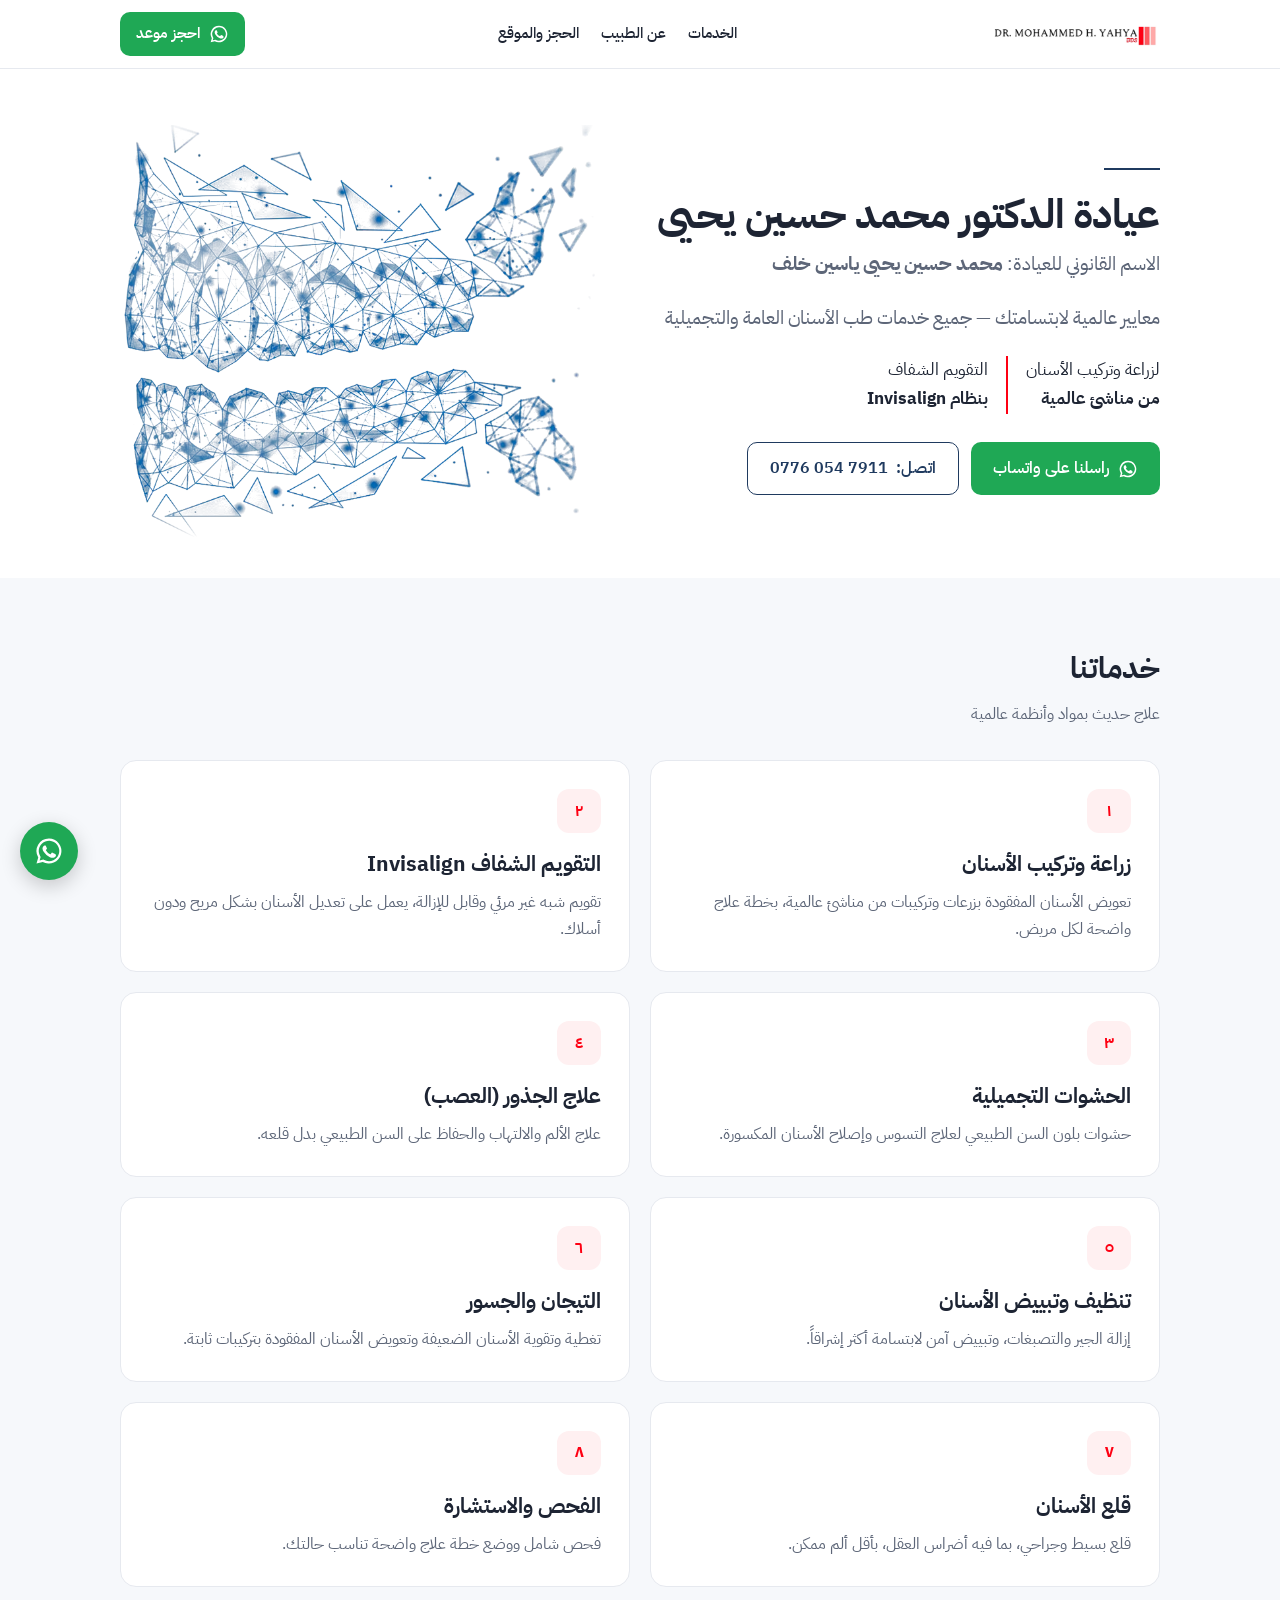
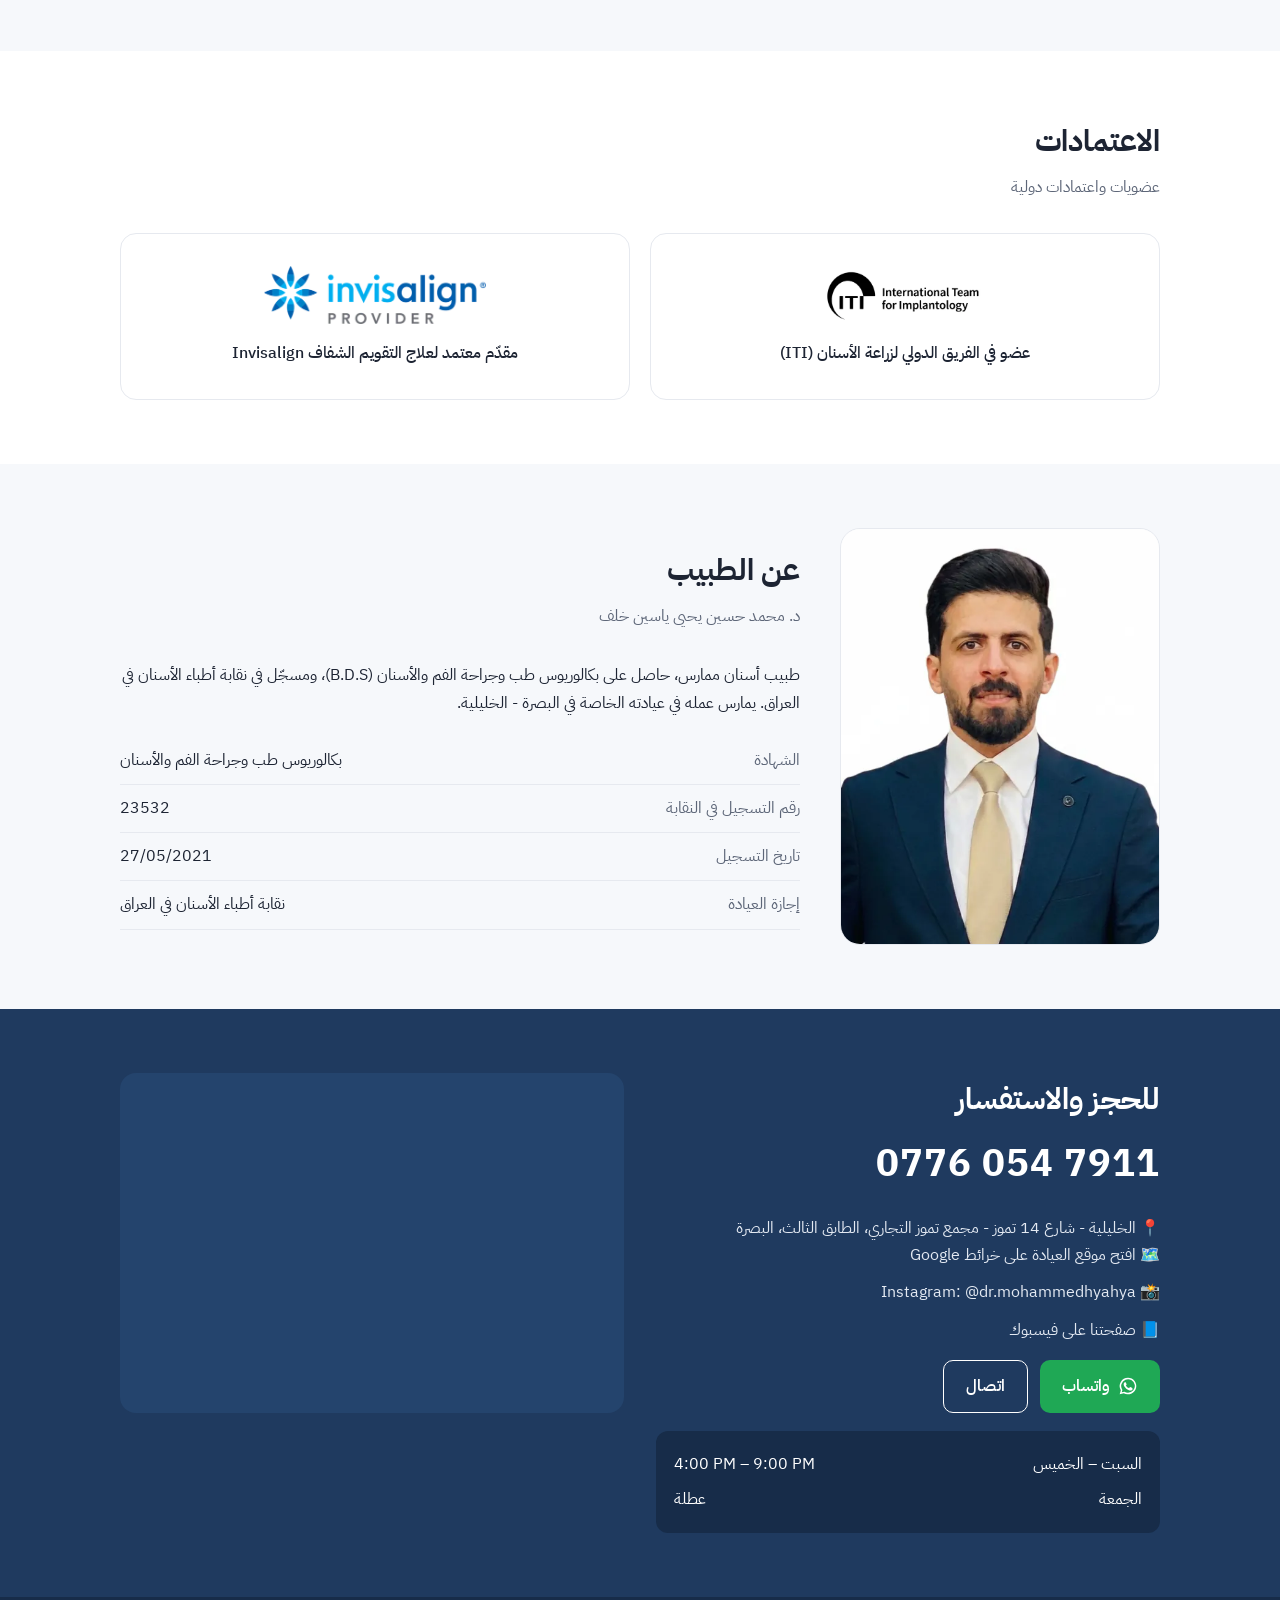
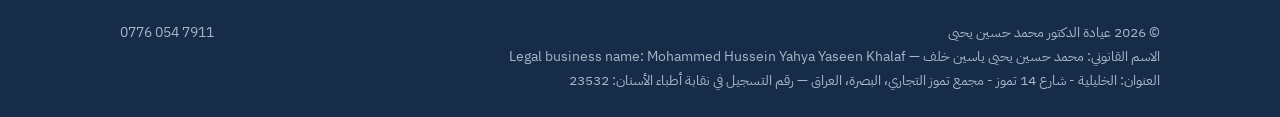
<file: index.html>
<!DOCTYPE html>
<html lang="ar" dir="rtl">
<head>
<meta charset="utf-8">
<meta name="viewport" content="width=device-width, initial-scale=1">
<title>عيادة الدكتور محمد حسين يحيى | زراعة الأسنان والتقويم الشفاف - البصرة</title>
<meta name="description" content="عيادة الدكتور محمد حسين يحيى في البصرة - الخليلية. زراعة وتركيب الأسنان من مناشئ عالمية، والتقويم الشفاف بنظام Invisalign. للحجز: 0776 054 7911">
<link rel="preconnect" href="https://fonts.googleapis.com">
<link rel="preconnect" href="https://fonts.gstatic.com" crossorigin>
<link href="https://fonts.googleapis.com/css2?family=IBM+Plex+Sans+Arabic:wght@400;500;600;700&display=swap" rel="stylesheet">
<style>
:root{--navy:#1F3A5F;--navy-d:#172C49;--red:#FE0013;--ink:#1d2433;--muted:#5d6678;--line:#e6e9ef;--bg:#f6f8fb}
*{box-sizing:border-box;margin:0;padding:0}
html{scroll-behavior:smooth}
body{font-family:"IBM Plex Sans Arabic",system-ui,sans-serif;color:var(--ink);background:#fff;line-height:1.7}
a{color:inherit;text-decoration:none}
img{max-width:100%;display:block}
.wrap{max-width:1080px;margin:0 auto;padding:0 20px}
header{position:sticky;top:0;background:rgba(255,255,255,.95);backdrop-filter:blur(8px);border-bottom:1px solid var(--line);z-index:10}
header .wrap{display:flex;align-items:center;justify-content:space-between;height:68px;gap:16px}
header .logo{height:26px;width:auto}
nav{display:flex;gap:22px;font-weight:500;font-size:15px}
nav a:hover{color:var(--red)}
.btn{display:inline-flex;align-items:center;gap:8px;padding:12px 22px;border-radius:10px;font-weight:600;font-size:16px;transition:.2s}
.btn-wa{background:#1fa855;color:#fff}.btn-wa:hover{background:#178a45}
.btn-call{border:1.5px solid var(--navy);color:var(--navy)}.btn-call:hover{background:var(--navy);color:#fff}
.btn svg{width:20px;height:20px;fill:currentColor}
.hero{padding:56px 0 40px}
.hero .wrap{display:grid;grid-template-columns:1.05fr .95fr;gap:40px;align-items:center}
.rule{width:56px;height:2px;background:var(--navy);margin-bottom:18px}
.hero h1{font-size:40px;line-height:1.35;font-weight:700;color:var(--ink)}
.tag{font-size:19px;color:var(--muted);margin:12px 0 22px}
.pills{display:flex;gap:0;margin-bottom:28px}
.pills div{padding:0 18px;font-size:17px}
.pills div:first-child{padding-right:0;border-left:2px solid var(--red)}
.pills b{display:block;font-weight:700}
.cta{display:flex;gap:12px;flex-wrap:wrap}
section{padding:64px 0}
h2{font-size:30px;font-weight:700;margin-bottom:8px}
.sub{color:var(--muted);margin-bottom:32px}
.alt{background:var(--bg)}
.cards{display:grid;grid-template-columns:repeat(2,1fr);gap:20px}
.card{background:#fff;border:1px solid var(--line);border-radius:16px;padding:28px}
.card .ic{width:44px;height:44px;border-radius:12px;background:#fff0f1;color:var(--red);display:grid;place-items:center;margin-bottom:14px;font-weight:700}
.card h3{font-size:21px;margin-bottom:6px}
.card p{color:var(--muted)}
.creds{display:grid;grid-template-columns:repeat(2,1fr);gap:20px}
.cred{display:flex;flex-direction:column;align-items:center;text-align:center;gap:16px;padding:32px;border:1px solid var(--line);border-radius:16px;background:#fff}
.cred img{height:58px;width:auto}
.cred span{font-weight:500}
.about{display:grid;grid-template-columns:320px 1fr;gap:40px;align-items:center}
.doc{width:100%;border-radius:20px;background:#fff;border:1px solid var(--line)}
.cards{grid-template-columns:repeat(2,1fr)}
.about ul{list-style:none}
.about li{padding:10px 0;border-bottom:1px solid var(--line);display:flex;justify-content:space-between;gap:16px}
.about li span:first-child{color:var(--muted)}
.contact{background:var(--navy);color:#fff}
.contact .sub{color:#c5d0e0}
.contact .wrap{display:grid;grid-template-columns:1fr 1fr;gap:32px;align-items:start}
.phone{font-size:38px;font-weight:700;letter-spacing:1px;direction:ltr;text-align:right;display:block;margin:6px 0 18px}
.info p{margin-bottom:10px;color:#e3e9f2}
.info .cta .btn-call{border-color:#fff;color:#fff}
.info .cta .btn-call:hover{background:#fff;color:var(--navy)}
.map{border-radius:16px;overflow:hidden;border:0;width:100%;height:340px;background:#24446d}
.hours{margin-top:18px;background:var(--navy-d);border-radius:12px;padding:16px 18px}
.hours div{display:flex;justify-content:space-between;padding:4px 0}
footer{background:var(--navy-d);color:#aab6c8;font-size:14px;padding:24px 0}
footer .wrap{display:flex;justify-content:space-between;flex-wrap:wrap;gap:12px}
footer a:hover{color:#fff}
.float-wa{position:fixed;bottom:20px;left:20px;width:58px;height:58px;border-radius:50%;background:#1fa855;display:grid;place-items:center;box-shadow:0 6px 20px rgba(0,0,0,.2);z-index:20}
.float-wa svg{width:30px;height:30px;fill:#fff}
@media(max-width:820px){
 nav{display:none}
 .hero .wrap,.about,.contact .wrap{grid-template-columns:minmax(0,1fr)}
 .hero .wrap>*,.about>*,.contact .wrap>*{min-width:0}
 .pills div{padding:0 12px;font-size:15px}
 .cta .btn{flex:1 1 auto;justify-content:center}
 header .logo{height:20px}
 .doc{max-width:300px;margin:0 auto}
 .hero{padding:32px 0}
 .hero h1{font-size:30px}
 .hero .art{order:-1;width:100%;max-width:420px;margin:0 auto}
 .cards,.creds{grid-template-columns:1fr}
 .phone{font-size:32px}
 section{padding:48px 0}
}
</style>
</head>
<body>
<header>
 <div class="wrap">
  <a href="#top"><img class="logo" src="/img/logo.webp" alt="Dr. Mohammed H. Yahya BDS"></a>
  <nav><a href="#services">الخدمات</a><a href="#about">عن الطبيب</a><a href="#contact">الحجز والموقع</a></nav>
  <a class="btn btn-wa" href="https://wa.me/9647760547911" style="padding:9px 16px;font-size:15px"><svg viewBox="0 0 24 24" aria-hidden="true"><path d="M12 2a10 10 0 0 0-8.6 15.1L2 22l5-1.3A10 10 0 1 0 12 2Zm0 18.2a8.2 8.2 0 0 1-4.2-1.2l-.3-.2-3 .8.8-2.9-.2-.3A8.2 8.2 0 1 1 12 20.2Zm4.5-6.1c-.2-.1-1.5-.7-1.7-.8-.2-.1-.4-.1-.6.1l-.8 1c-.1.2-.3.2-.5.1a6.7 6.7 0 0 1-3.3-2.9c-.3-.4.2-.4.7-1.4.1-.2 0-.3 0-.4l-.8-1.8c-.2-.5-.4-.4-.6-.4h-.5a1 1 0 0 0-.7.3 3 3 0 0 0-.9 2.2 5.2 5.2 0 0 0 1.1 2.7 11.8 11.8 0 0 0 4.5 4c1.7.7 2.3.8 3.2.6a2.7 2.7 0 0 0 1.8-1.2 2.2 2.2 0 0 0 .1-1.3c0-.1-.2-.2-.4-.3Z"/></svg> احجز موعد</a>
 </div>
</header>

<main id="top">
<div class="hero">
 <div class="wrap">
  <div>
   <div class="rule"></div>
   <h1>عيادة الدكتور محمد حسين يحيى</h1>
   <p class="tag" style="margin-top:6px">الاسم القانوني للعيادة: <b>محمد حسين يحيى ياسين خلف</b></p>
   <p class="tag">معايير عالمية لابتسامتك — جميع خدمات طب الأسنان العامة والتجميلية</p>
   <div class="pills">
    <div>لزراعة وتركيب الأسنان<b>من مناشئ عالمية</b></div>
    <div>التقويم الشفاف<b>بنظام Invisalign</b></div>
   </div>
   <div class="cta">
    <a class="btn btn-wa" href="https://wa.me/9647760547911"><svg viewBox="0 0 24 24" aria-hidden="true"><path d="M12 2a10 10 0 0 0-8.6 15.1L2 22l5-1.3A10 10 0 1 0 12 2Zm0 18.2a8.2 8.2 0 0 1-4.2-1.2l-.3-.2-3 .8.8-2.9-.2-.3A8.2 8.2 0 1 1 12 20.2Zm4.5-6.1c-.2-.1-1.5-.7-1.7-.8-.2-.1-.4-.1-.6.1l-.8 1c-.1.2-.3.2-.5.1a6.7 6.7 0 0 1-3.3-2.9c-.3-.4.2-.4.7-1.4.1-.2 0-.3 0-.4l-.8-1.8c-.2-.5-.4-.4-.6-.4h-.5a1 1 0 0 0-.7.3 3 3 0 0 0-.9 2.2 5.2 5.2 0 0 0 1.1 2.7 11.8 11.8 0 0 0 4.5 4c1.7.7 2.3.8 3.2.6a2.7 2.7 0 0 0 1.8-1.2 2.2 2.2 0 0 0 .1-1.3c0-.1-.2-.2-.4-.3Z"/></svg> راسلنا على واتساب</a>
    <a class="btn btn-call" href="tel:+9647760547911">اتصل: <bdi dir="ltr">0776 054 7911</bdi></a>
   </div>
  </div>
  <img class="art" src="/img/teeth.webp" alt="رسم توضيحي للأسنان">
 </div>
</div>

<section id="services" class="alt">
 <div class="wrap">
  <h2>خدماتنا</h2>
  <p class="sub">علاج حديث بمواد وأنظمة عالمية</p>
  <div class="cards">
   <div class="card"><div class="ic">١</div><h3>زراعة وتركيب الأسنان</h3><p>تعويض الأسنان المفقودة بزرعات وتركيبات من مناشئ عالمية، بخطة علاج واضحة لكل مريض.</p></div>
   <div class="card"><div class="ic">٢</div><h3>التقويم الشفاف Invisalign</h3><p>تقويم شبه غير مرئي وقابل للإزالة، يعمل على تعديل الأسنان بشكل مريح ودون أسلاك.</p></div>
   <div class="card"><div class="ic">٣</div><h3>الحشوات التجميلية</h3><p>حشوات بلون السن الطبيعي لعلاج التسوس وإصلاح الأسنان المكسورة.</p></div>
<div class="card"><div class="ic">٤</div><h3>علاج الجذور (العصب)</h3><p>علاج الألم والالتهاب والحفاظ على السن الطبيعي بدل قلعه.</p></div>
<div class="card"><div class="ic">٥</div><h3>تنظيف وتبييض الأسنان</h3><p>إزالة الجير والتصبغات، وتبييض آمن لابتسامة أكثر إشراقاً.</p></div>
<div class="card"><div class="ic">٦</div><h3>التيجان والجسور</h3><p>تغطية وتقوية الأسنان الضعيفة وتعويض الأسنان المفقودة بتركيبات ثابتة.</p></div>
<div class="card"><div class="ic">٧</div><h3>قلع الأسنان</h3><p>قلع بسيط وجراحي، بما فيه أضراس العقل، بأقل ألم ممكن.</p></div>
<div class="card"><div class="ic">٨</div><h3>الفحص والاستشارة</h3><p>فحص شامل ووضع خطة علاج واضحة تناسب حالتك.</p></div>
  </div>
 </div>
</section>

<section>
 <div class="wrap">
  <h2>الاعتمادات</h2>
  <p class="sub">عضويات واعتمادات دولية</p>
  <div class="creds">
   <div class="cred"><img src="/img/iti.webp" alt="International Team for Implantology"><span>عضو في الفريق الدولي لزراعة الأسنان (ITI)</span></div>
   <div class="cred"><img src="/img/invisalign.webp" alt="Invisalign Provider"><span>مقدّم معتمد لعلاج التقويم الشفاف Invisalign</span></div>
  </div>
 </div>
</section>

<section id="about" class="alt">
 <div class="wrap about">
  <img class="doc" src="/img/doctor.webp" alt="د. محمد حسين يحيى">
  <div>
   <h2>عن الطبيب</h2>
   <p class="sub">د. محمد حسين يحيى ياسين خلف</p>
   <p>طبيب أسنان ممارس، حاصل على بكالوريوس طب وجراحة الفم والأسنان (B.D.S)، ومسجّل في نقابة أطباء الأسنان في العراق. يمارس عمله في عيادته الخاصة في البصرة - الخليلية.</p>
  <ul style="margin-top:20px">
   <li><span>الشهادة</span><span>بكالوريوس طب وجراحة الفم والأسنان</span></li>
   <li><span>رقم التسجيل في النقابة</span><span>23532</span></li>
   <li><span>تاريخ التسجيل</span><span>27/05/2021</span></li>
   <li><span>إجازة العيادة</span><span>نقابة أطباء الأسنان في العراق</span></li>
  </ul>
  </div>
 </div>
</section>

<section id="contact" class="contact">
 <div class="wrap">
  <div class="info">
   <h2>للحجز والاستفسار</h2>
   <a class="phone" href="tel:+9647760547911">0776 054 7911</a>
   <p>📍 الخليلية - شارع 14 تموز - مجمع تموز التجاري، الطابق الثالث، البصرة<br><a href="https://maps.app.goo.gl/Tgj7EJsvqDMHqEHt5" target="_blank" rel="noopener">🗺️ افتح موقع العيادة على خرائط Google</a></p>
   <p>📸 Instagram: <a href="https://www.instagram.com/dr.mohammedhyahya">@dr.mohammedhyahya</a></p>
   <p>📘 <a href="https://www.facebook.com/share/1CTh2CFYu8/">صفحتنا على فيسبوك</a></p>
   <div class="cta" style="margin-top:16px">
    <a class="btn btn-wa" href="https://wa.me/9647760547911"><svg viewBox="0 0 24 24" aria-hidden="true"><path d="M12 2a10 10 0 0 0-8.6 15.1L2 22l5-1.3A10 10 0 1 0 12 2Zm0 18.2a8.2 8.2 0 0 1-4.2-1.2l-.3-.2-3 .8.8-2.9-.2-.3A8.2 8.2 0 1 1 12 20.2Zm4.5-6.1c-.2-.1-1.5-.7-1.7-.8-.2-.1-.4-.1-.6.1l-.8 1c-.1.2-.3.2-.5.1a6.7 6.7 0 0 1-3.3-2.9c-.3-.4.2-.4.7-1.4.1-.2 0-.3 0-.4l-.8-1.8c-.2-.5-.4-.4-.6-.4h-.5a1 1 0 0 0-.7.3 3 3 0 0 0-.9 2.2 5.2 5.2 0 0 0 1.1 2.7 11.8 11.8 0 0 0 4.5 4c1.7.7 2.3.8 3.2.6a2.7 2.7 0 0 0 1.8-1.2 2.2 2.2 0 0 0 .1-1.3c0-.1-.2-.2-.4-.3Z"/></svg> واتساب</a>
    <a class="btn btn-call" href="tel:+9647760547911">اتصال</a>
   </div>
   <div class="hours"><div><span>السبت – الخميس</span><span dir="ltr">4:00 PM – 9:00 PM</span></div>
<div><span>الجمعة</span><span>عطلة</span></div></div>
  </div>
  <iframe class="map" loading="lazy" referrerpolicy="no-referrer-when-downgrade" title="موقع العيادة"
   src="https://www.google.com/maps?q=%D9%85%D8%AC%D9%85%D8%B9%20%D8%AA%D9%85%D9%88%D8%B2%20%D8%A7%D9%84%D8%AA%D8%AC%D8%A7%D8%B1%D9%8A%20%D8%A7%D9%84%D8%AE%D9%84%D9%8A%D9%84%D9%8A%D8%A9%20%D8%A7%D9%84%D8%A8%D8%B5%D8%B1%D8%A9&output=embed"></iframe>
 </div>
</section>
</main>

<footer>
 <div class="wrap">
  <span>© 2026 عيادة الدكتور محمد حسين يحيى<br>الاسم القانوني: محمد حسين يحيى ياسين خلف — Legal business name: Mohammed Hussein Yahya Yaseen Khalaf<br>العنوان: الخليلية - شارع 14 تموز - مجمع تموز التجاري، البصرة، العراق — رقم التسجيل في نقابة أطباء الأسنان: 23532</span>
  <span><a href="tel:+9647760547911" dir="ltr">0776 054 7911</a></span>
 </div>
</footer>

<a class="float-wa" href="https://wa.me/9647760547911" aria-label="واتساب"><svg viewBox="0 0 24 24" aria-hidden="true"><path d="M12 2a10 10 0 0 0-8.6 15.1L2 22l5-1.3A10 10 0 1 0 12 2Zm0 18.2a8.2 8.2 0 0 1-4.2-1.2l-.3-.2-3 .8.8-2.9-.2-.3A8.2 8.2 0 1 1 12 20.2Zm4.5-6.1c-.2-.1-1.5-.7-1.7-.8-.2-.1-.4-.1-.6.1l-.8 1c-.1.2-.3.2-.5.1a6.7 6.7 0 0 1-3.3-2.9c-.3-.4.2-.4.7-1.4.1-.2 0-.3 0-.4l-.8-1.8c-.2-.5-.4-.4-.6-.4h-.5a1 1 0 0 0-.7.3 3 3 0 0 0-.9 2.2 5.2 5.2 0 0 0 1.1 2.7 11.8 11.8 0 0 0 4.5 4c1.7.7 2.3.8 3.2.6a2.7 2.7 0 0 0 1.8-1.2 2.2 2.2 0 0 0 .1-1.3c0-.1-.2-.2-.4-.3Z"/></svg></a>
</body>
</html>
</file>
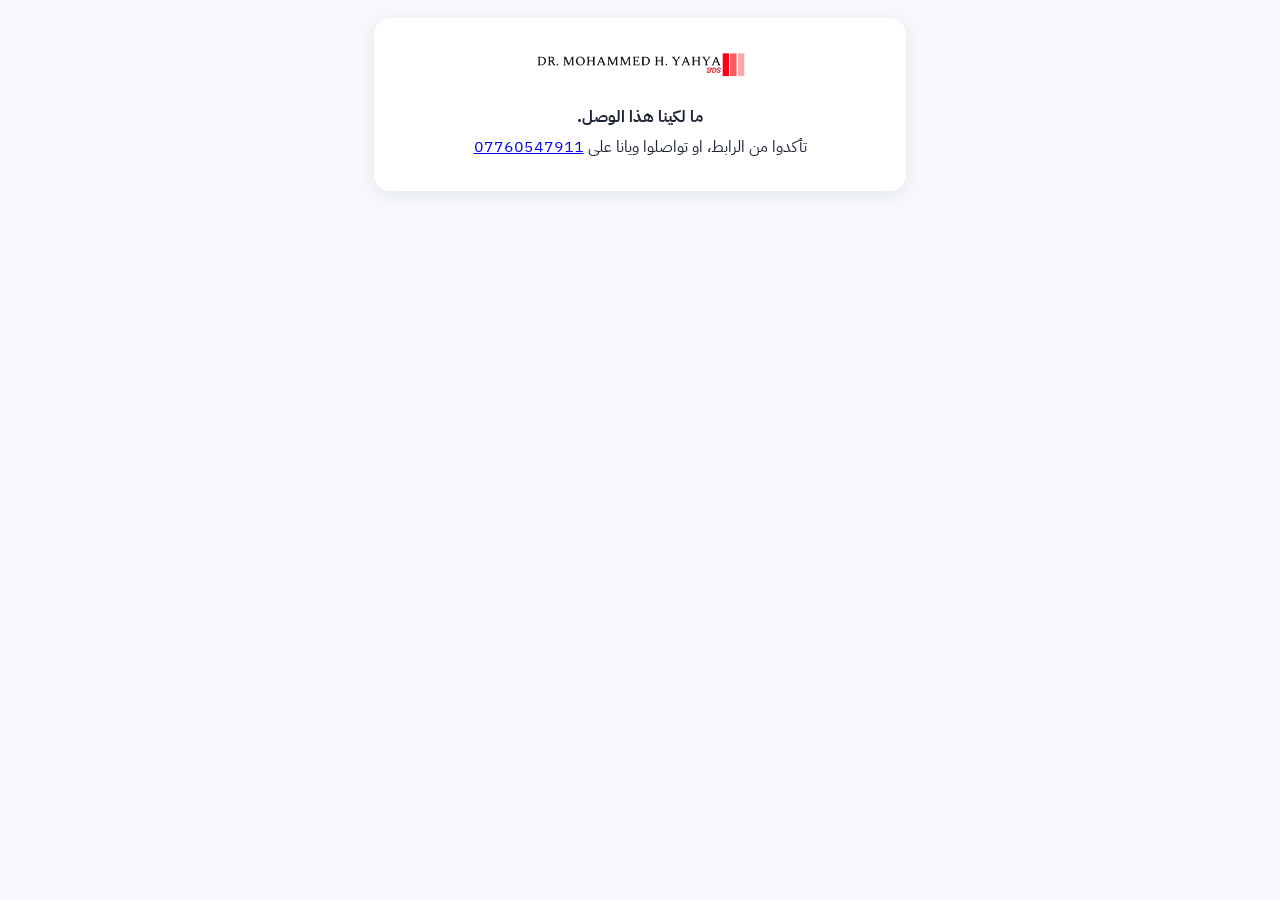
<file: bf/index.html>
<!DOCTYPE html>
<html lang="ar" dir="rtl">
<head>
<meta charset="utf-8">
<meta name="viewport" content="width=device-width,initial-scale=1">
<title>وصل البلاك فرايدي — عيادة د. محمد حسين يحيى</title>
<meta name="robots" content="noindex">
<meta property="og:title" content="وصل البلاك فرايدي — عيادة د. محمد حسين يحيى">
<meta property="og:description" content="تخفيض البلاك فرايدي محجوز باسمكم. افتحوا الرابط واحفظوا الوصل.">
<meta property="og:image" content="https://clinic.mirbadtech.com/img/brand/logo.png">
<link rel="preconnect" href="https://fonts.googleapis.com">
<link rel="preconnect" href="https://fonts.gstatic.com" crossorigin>
<link href="https://fonts.googleapis.com/css2?family=IBM+Plex+Sans+Arabic:wght@400;500;600;700&display=swap" rel="stylesheet">
<style>
:root{--navy:#1F3A5F;--navy-d:#172C49;--red:#FE0013;--ink:#1d2433;--muted:#5d6678;--bg:#f6f8fb}
*{box-sizing:border-box}
body{margin:0;background:var(--bg);color:var(--ink);font-family:"IBM Plex Sans Arabic",system-ui,sans-serif}
main{max-width:560px;margin:0 auto;padding:18px 14px 40px}
#receipt{display:block;width:100%;height:auto;border-radius:18px;box-shadow:0 8px 30px rgba(23,44,73,.18);background:#fff}
.actions{display:flex;gap:10px;margin-top:16px}
.btn{flex:1;border:0;border-radius:12px;padding:14px 10px;font:600 16px "IBM Plex Sans Arabic",sans-serif;cursor:pointer}
.btn.primary{background:var(--navy);color:#fff}
.btn.ghost{background:#fff;color:var(--navy);border:1.5px solid var(--navy)}
.hint{color:var(--muted);font-size:14px;text-align:center;margin-top:12px;line-height:1.7}
.msg{background:#fff;border-radius:16px;padding:28px 20px;text-align:center;line-height:1.9;box-shadow:0 4px 18px rgba(23,44,73,.08)}
.msg img{width:220px;max-width:70%;margin-bottom:12px}
.hidden{display:none!important}
#savehelp{position:fixed;inset:0;background:rgba(15,25,40,.92);z-index:10;display:flex;flex-direction:column;align-items:center;justify-content:flex-start;padding:16px;overflow:auto}
#savehelp p{color:#fff;text-align:center;line-height:1.8;font-size:16px;margin:6px 0 12px}
#savehelp img{width:100%;max-width:480px;border-radius:14px;-webkit-touch-callout:default;user-select:auto}
#savehelp button{margin-top:14px;max-width:480px;width:100%}
</style>
</head>
<body>
<main>
  <div id="loading" class="msg"><img src="/img/brand/logo.png" alt=""><br>جاري تحميل الوصل…</div>
  <div id="error" class="msg hidden"><img src="/img/brand/logo.png" alt=""><br><b>ما لكينا هذا الوصل.</b><br>تأكدوا من الرابط، او تواصلوا ويانا على <a href="tel:07760547911" dir="ltr">07760547911</a></div>
  <div id="view" class="hidden">
    <img id="receipt" alt="وصل البلاك فرايدي">
    <div class="actions">
      <button class="btn primary" id="save">حفظ الوصل كصورة</button>
      <button class="btn ghost" id="share">مشاركة</button>
    </div>
    <p class="hint">يرجى حفظ واظهار الوصل عند الوصول للعيادة.<br>على الآيفون: اضغطوا على الصورة ضغطة مطولة ← "حفظ في الصور".</p>
  </div>
  <div id="savehelp" class="hidden">
    <p><b>اضغطوا على الصورة ضغطة مطولة</b> واختاروا "حفظ في الصور" او "Save image".<br>اذا ما طلعتلكم: افتحوا الرابط بالمتصفح (من النقاط ••• فوق ← "فتح في المتصفح") وجربوا مرة ثانية، او سووا لقطة شاشة للوصل.</p>
    <img id="savehelp-img" alt="وصل البلاك فرايدي">
    <button class="btn ghost" id="savehelp-close">رجوع</button>
  </div>
</main>
<script>
const API_KEY = "AIzaSyAQzHXmXnUFJT2-wfz7WSqN3dOprWe4C1g";
const BASE = "https://firestore.googleapis.com/v1/projects/yahya-dental-clinic/databases/(default)/documents/receipts/";
const W = 1080, H = 1700;
const FONT = '"IBM Plex Sans Arabic", sans-serif';
const toAr = s => String(s).replace(/[0-9]/g, d => "٠١٢٣٤٥٦٧٨٩"[d]);

function loadImg(src){ return new Promise((res, rej) => { const i = new Image(); i.onload = () => res(i); i.onerror = rej; i.src = src; }); }

function roundRect(ctx, x, y, w, h, r){ ctx.beginPath(); ctx.moveTo(x + r, y); ctx.arcTo(x + w, y, x + w, y + h, r); ctx.arcTo(x + w, y + h, x, y + h, r); ctx.arcTo(x, y + h, x, y, r); ctx.arcTo(x, y, x + w, y, r); ctx.closePath(); }

function wrap(ctx, text, maxW){
  const words = text.split(" "); const lines = []; let line = "";
  for (const w of words){ const t = line ? line + " " + w : w; if (ctx.measureText(t).width > maxW && line){ lines.push(line); line = w; } else line = t; }
  if (line) lines.push(line); return lines;
}

async function draw(data){
  await document.fonts.load('700 40px "IBM Plex Sans Arabic"');
  await document.fonts.load('500 40px "IBM Plex Sans Arabic"');
  const [logo, iti, inv] = await Promise.all(["/img/brand/logo.png", "/img/brand/iti.png", "/img/brand/invisalign.png"].map(loadImg));
  const c = document.createElement("canvas"); c.width = W; c.height = H;
  const ctx = c.getContext("2d"); ctx.direction = "rtl"; ctx.textBaseline = "alphabetic";
  const R = W - 80; // right edge for RTL text

  ctx.fillStyle = "#fff"; ctx.fillRect(0, 0, W, H);
  // header logo
  const lw = 760, lh = lw * logo.height / logo.width; ctx.drawImage(logo, (W - lw) / 2, 50, lw, lh);

  // navy band
  const bandY = 50 + lh + 30;
  ctx.fillStyle = "#1F3A5F"; ctx.fillRect(0, bandY, W, 210);
  ctx.fillStyle = "#FE0013"; ctx.fillRect(0, bandY + 210, W, 10);
  ctx.textAlign = "center"; ctx.fillStyle = "#fff";
  ctx.font = `700 80px ${FONT}`; ctx.fillText("وصل البلاك فرايدي", W / 2, bandY + 132);

  // details card
  let y = bandY + 280;
  roundRect(ctx, 60, y, W - 120, 380, 28); ctx.fillStyle = "#f6f8fb"; ctx.fill();
  ctx.strokeStyle = "#e6e9ef"; ctx.lineWidth = 3; ctx.stroke();
  const rows = [
    ["الاسم", data.name],
    ["رقم الهاتف", data.phone || "—"],
    ["رقم الوصل", data.code],
    ["تاريخ التسجيل", data.date],
  ];
  ctx.textAlign = "right";
  rows.forEach(([k, v], i) => {
    const ry = y + 80 + i * 86;
    ctx.font = `500 36px ${FONT}`; ctx.fillStyle = "#5d6678"; ctx.fillText(k, R - 30, ry);
    ctx.font = `700 42px ${FONT}`; ctx.fillStyle = "#1d2433";
    ctx.textAlign = "left";
    if (k === "رقم الوصل" || k === "رقم الهاتف") ctx.direction = "ltr";
    let val = v; while (ctx.measureText(val).width > 560 && val.length > 4) val = val.slice(0, -2) + "…";
    ctx.fillText(val, 110, ry);
    ctx.direction = "rtl"; ctx.textAlign = "right";
    if (i < rows.length - 1){ ctx.fillStyle = "#e6e9ef"; ctx.fillRect(100, ry + 30, W - 200, 2); }
  });

  // offers
  y += 440;
  ctx.font = `700 44px ${FONT}`; ctx.fillStyle = "#1F3A5F"; ctx.fillText("التخفيضات المشمولة", R, y);
  ctx.fillStyle = "#FE0013"; const hw = ctx.measureText("التخفيضات المشمولة").width; ctx.fillRect(R - hw, y + 18, hw, 6);
  const offers = [
    "زراعة الاسنان: لحد ٥٠٪",
    "التقويم الشفاف انفزلاين: لحد ٢٠٪",
    "التغليف والابتسامة: ٥٠٪",
    "الاستشارة وفتح الفايل: مجاناً",
  ];
  ctx.font = `500 38px ${FONT}`;
  offers.forEach((o, i) => {
    const oy = y + 90 + i * 64;
    ctx.fillStyle = "#FE0013"; ctx.beginPath(); ctx.arc(R - 12, oy - 12, 9, 0, Math.PI * 2); ctx.fill();
    ctx.fillStyle = "#1d2433"; ctx.fillText(o, R - 40, oy);
  });

  // note
  y += 90 + offers.length * 64 + 10;
  roundRect(ctx, 60, y, W - 120, 150, 22); ctx.fillStyle = "#fff4f5"; ctx.fill();
  ctx.fillStyle = "#1d2433"; ctx.font = `500 34px ${FONT}`;
  const note = ["التخفيض يستخدم مرة واحدة ولاكثر من علاج.", "يرجى حفظ واظهار الوصل عند الوصول للعيادة."];
  note.forEach((l, i) => ctx.fillText(l, R - 20, y + 60 + i * 50));

  // badges
  y += 185;
  const bh = 84; const iw = bh * iti.width / iti.height; const vw = bh * inv.width / inv.height;
  const gap = 70, total = iw + vw + gap, bx = (W - total) / 2;
  ctx.drawImage(iti, bx, y, iw, bh); ctx.drawImage(inv, bx + iw + gap, y, vw, bh);

  // footer
  const fy = H - 120;
  ctx.fillStyle = "#172C49"; ctx.fillRect(0, fy, W, 120);
  ctx.textAlign = "center"; ctx.fillStyle = "#fff"; ctx.font = `500 30px ${FONT}`;
  ctx.fillText("البصرة، الخليلية، شارع ١٤ تموز، مجمع تموز التجاري، الطابق الثالث", W / 2, fy + 50);
  ctx.fillText("07760547911  ·  السبت – الخميس، ٤ العصر – ١٠ بالليل", W / 2, fy + 95);
  return c;
}

function fmtPhone(p){
  let d = String(p).replace(/[٠-٩]/g, c => "٠١٢٣٤٥٦٧٨٩".indexOf(c)).replace(/\D/g, "");
  if (d.startsWith("00964")) d = d.slice(5); else if (d.startsWith("964")) d = d.slice(3);
  if (d.length === 10 && d[0] === "7") d = "0" + d;
  return d;
}

function fmtDate(iso){
  const d = new Date(iso);
  try { return d.toLocaleDateString("ar-IQ", { year: "numeric", month: "long", day: "numeric", timeZone: "Asia/Baghdad" }); }
  catch(e){ return toAr(d.getDate() + "/" + (d.getMonth() + 1) + "/" + d.getFullYear()); }
}

async function main(){
  const p = new URLSearchParams(location.search);
  const id = (p.get("r") || "").trim();
  let data;
  if (p.get("demo") === "1"){
    data = { name: "محمد حسين علي", phone: "07701234567", code: "BF-DEMO01", date: fmtDate(new Date().toISOString()) };
  } else {
    if (!/^[A-Za-z0-9]{6,40}$/.test(id)) throw new Error("bad id");
    const r = await fetch(BASE + id + "?key=" + API_KEY);
    if (!r.ok) throw new Error("not found");
    const doc = await r.json(); const f = doc.fields || {};
    data = {
      name: (f.name && f.name.stringValue || "").trim(),
      phone: fmtPhone(f.phone && f.phone.stringValue || ""),
      code: "BF-" + id.slice(0, 6).toUpperCase(),
      date: fmtDate(doc.createTime),
    };
    if (!data.name) throw new Error("empty");
  }
  const canvas = await draw(data);
  const url = canvas.toDataURL("image/jpeg", 0.92);
  const img = document.getElementById("receipt"); img.src = url;
  document.getElementById("loading").classList.add("hidden");
  document.getElementById("view").classList.remove("hidden");
  const fname = "wasl-" + data.code + ".jpg";
  const shareBtn = document.getElementById("share");
  const saveBtn = document.getElementById("save");
  const inApp = /Instagram|FBAN|FBAV|FB_IAB|WhatsApp|Line\//i.test(navigator.userAgent);
  const isIOS = /iPhone|iPad|iPod/i.test(navigator.userAgent) || (navigator.platform === "MacIntel" && navigator.maxTouchPoints > 1);
  let file = null;
  canvas.toBlob(blob => {
    file = new File([blob], fname, { type: "image/jpeg" });
    if (!(navigator.canShare && navigator.canShare({ files: [file] }))) shareBtn.classList.add("hidden");
  }, "image/jpeg", 0.92);
  const canShareFile = () => file && navigator.canShare && navigator.canShare({ files: [file] });
  shareBtn.onclick = () => { if (canShareFile()) navigator.share({ files: [file], title: "وصل البلاك فرايدي" }).catch(() => {}); };
  saveBtn.onclick = () => {
    // iPhone/iPad: the share sheet has "حفظ الصورة" — works in Safari and most in-app browsers
    if ((isIOS || inApp) && canShareFile()) { navigator.share({ files: [file] }).catch(() => {}); return; }
    if (inApp || isIOS) { showSaveHelp(); return; }
    const a = document.createElement("a"); a.href = url; a.download = fname; document.body.appendChild(a); a.click(); a.remove();
  };
  function showSaveHelp(){
    const ov = document.getElementById("savehelp");
    document.getElementById("savehelp-img").src = url;
    ov.classList.remove("hidden");
  }
  document.getElementById("savehelp-close").onclick = () => document.getElementById("savehelp").classList.add("hidden");
}

main().catch(() => {
  document.getElementById("loading").classList.add("hidden");
  document.getElementById("error").classList.remove("hidden");
});
</script>
</body>
</html>
</file>
